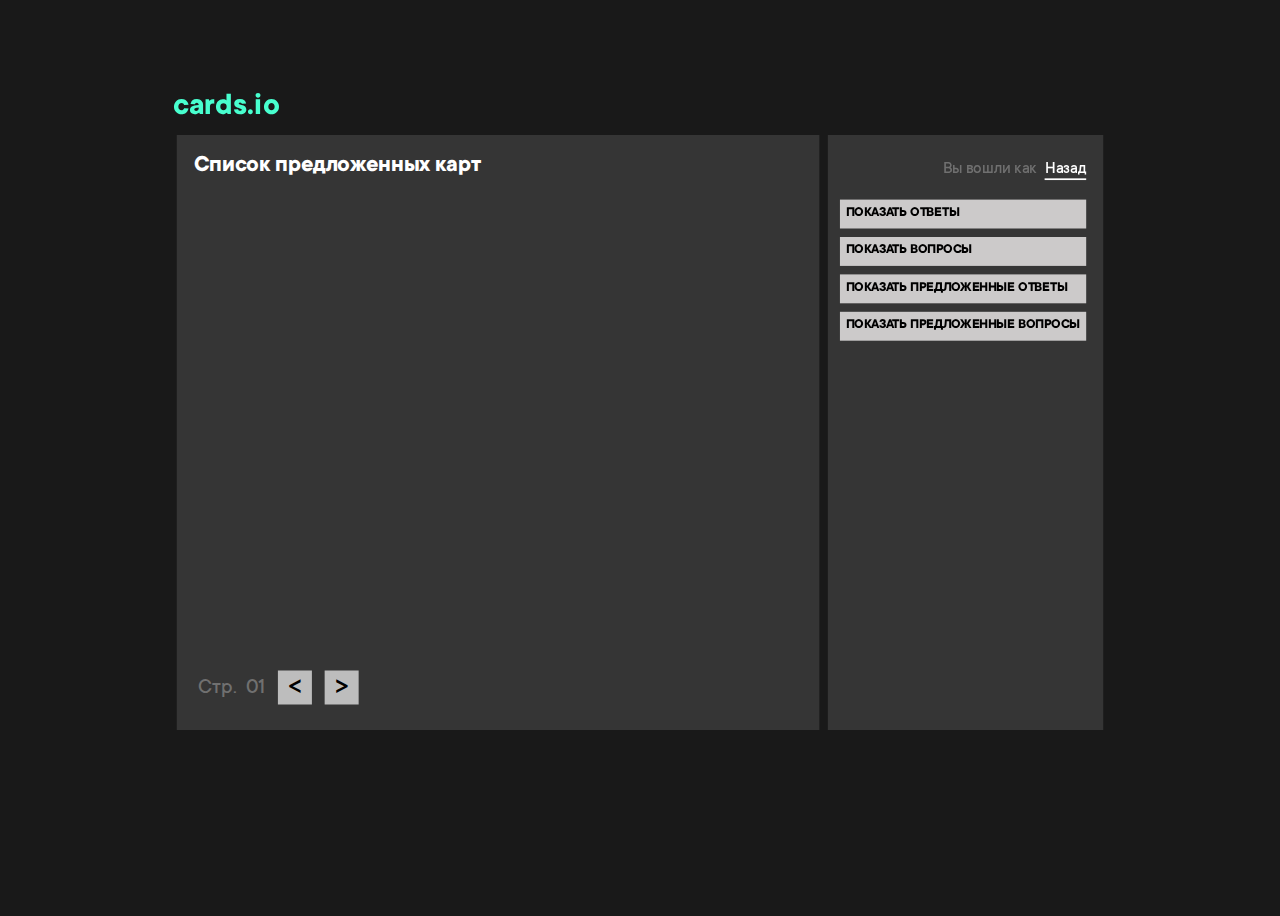
<file: src/main/resources/static/page/adminPanel.html>
<!DOCTYPE html>
<html lang="en">
<head>
    <meta charset="UTF-8">
    <meta http-equiv="X-UA-Compatible" content="IE=edge">
    <meta name="viewport" content="width=device-width, initial-scale=1.0">
    <title>login</title>
    <link rel="stylesheet" href="css/admin_panel.css">
    <script src="https://cdnjs.cloudflare.com/ajax/libs/jquery/3.1.1/jquery.min.js"></script>
</head>
<body>
    <div class="box">
        <div class="box-big">
            <h1 class="title">cards.io</h1>
            <div class="box-content-left">
                <h3 id="list-game">Список предложенных ответов:</h3>
                <ul id="admin-list">
                </ul>
                <div class="box-next-list">
                    <div class="number-list">Стр. <div id="number">01</div><div class="box-left-button" onclick="prevPage()">&#60;</div><div class="box-right-button" onclick="nextPage()">&#62;</div> </div>
                </div>
            </div>
            <div class="box-content-right">
                <div class="go-back">Вы вошли как <label id="currentUsername"></label> <div class="text-go-back" onclick="goBack()">Назад</div></div>
                <ul class="list-our-answer">
                    <li class="list-answer" onclick="showNew(0)">показать ответы</li>
                    <li class="list-answer" onclick="showNew(1)">показать вопросы</li>
                    <li class="list-answer" onclick="showNew(2)">показать предложенные ответы</li>
                    <li class="list-answer" onclick="showNew(3)">показать предложенные вопросы</li>
                </ul>
            </div>
        </div>
    </div>

    <script src="js/utils.js"></script>
    <script src="js/socket_js.js"></script>
    <script src="js/login/login.js"></script>
    <script src="js/admin/admin_panel.js"></script>
    <script src="js/redirect.js"></script>
</body>
</html>
</file>
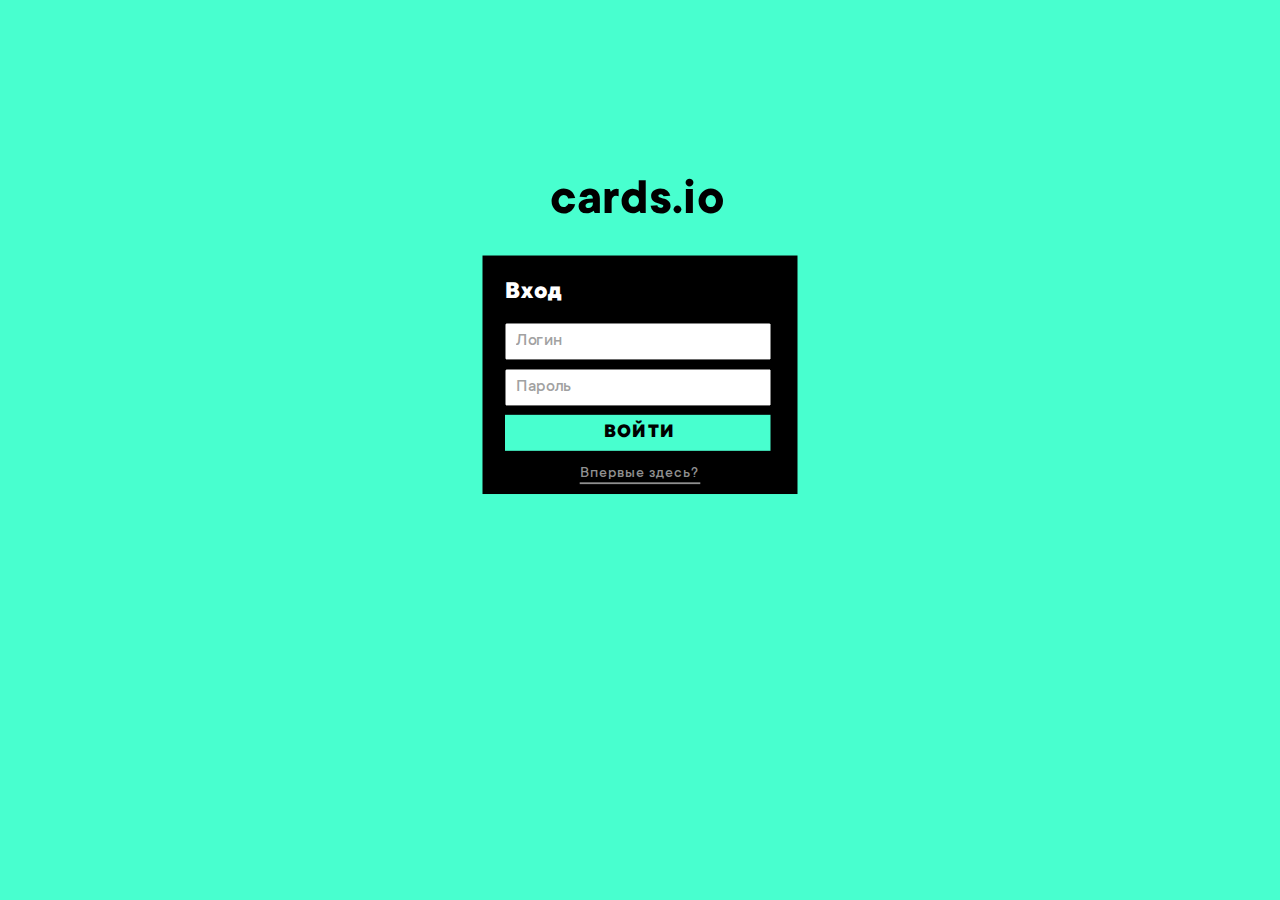
<file: src/main/resources/static/page/login.html>
<!DOCTYPE html>
<html lang="en">
    <head>
        <meta charset="UTF-8">
        <meta http-equiv="X-UA-Compatible" content="IE=edge">
        <meta name="viewport" content="width=device-width, initial-scale=1.0">
        <title>login</title>
        <link rel="stylesheet" href="css/login.css">
        <script src="https://cdnjs.cloudflare.com/ajax/libs/jquery/3.1.1/jquery.min.js"></script>
    </head>
    <body>
        <div class="box">
            <h1 class="title">cards.io</h1>
            <div class="box_login">
                <div class="text_title">Вход</div>

                <label for="login"></label><input type="text" id="login" class="inputs_form" placeholder="Логин"><br>
                <label for="password"></label><input type="password" id="password" class="inputs_form" placeholder="Пароль"><br>
                <button id="loginButton" class="inputs_button" onclick="doLogin()">ВОЙТИ</button>

                <div class="link"><a href="register.html">Впервые здесь?</a></div>
            </div>
        </div>

        <script src="js/utils.js"></script>
        <script src="js/socket_js.js"></script>
        <script src="js/login/login.js"></script>
        <script src="js/login/login_on_enter.js"></script>
    </body>
</html>
</file>
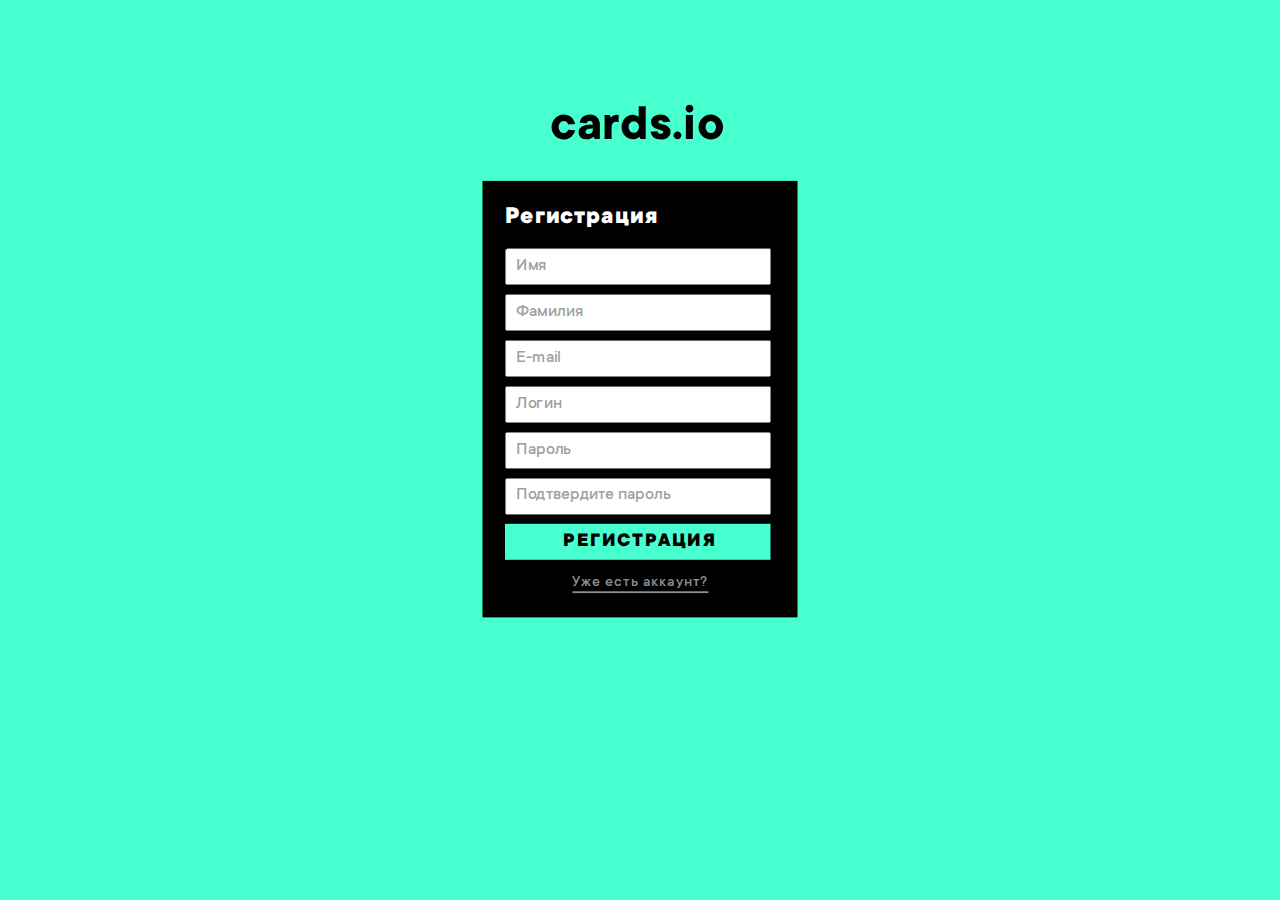
<file: src/main/resources/static/page/register.html>
<!DOCTYPE html>
<html lang="en">
    <head>
        <meta charset="UTF-8">
        <meta http-equiv="X-UA-Compatible" content="IE=edge">
        <meta name="viewport" content="width=device-width, initial-scale=1.0">
        <title>login</title>
        <link rel="stylesheet" href="css/register.css">
        <script src="https://cdnjs.cloudflare.com/ajax/libs/jquery/3.1.1/jquery.min.js"></script>
    </head>
    <body>
        <div class="box">
            <h1 class="title">cards.io</h1>
            <div class="box_login">
                <div class="text_title">Регистрация</div>
                <input type="text" class="inputs_form" id="name" placeholder="Имя"><br>
                <input type="text" class="inputs_form" id="surname" placeholder="Фамилия" ><br>
                <input type="text" class="inputs_form" id="email" placeholder="E-mail" ><br>
                <input type="text" class="inputs_form" id="login" placeholder="Логин" ><br>
                <input type="password" class="inputs_form" id="password" placeholder="Пароль" ><br>
                <input type="password" class="inputs_form" id="repeatedPassword" placeholder="Подтвердите пароль" ><br>
                <button id="registerButton" class="inputs_button" onclick="register()">РЕГИСТРАЦИЯ</button>
                <div class="link"><a href="login.html">Уже есть аккаунт?</a></div>
            </div>
        </div>

        <script src="js/utils.js"></script>
        <script src="js/socket_js.js"></script>
        <script src="js/register/register.js"></script>
    </body>
</html>
</file>
<file: src/main/resources/static/page/css/admin_panel.css>
@font-face {
    font-family: TTCommonsBold;
    src: url(../fonts/TTCommons-Bold.ttf);
}

@font-face {
    font-family: TTCommonsExtraBold;
    src: url(../fonts/TTCommons-ExtraBold.ttf);
}

@font-face {
    font-family: TTCommonsMedium;
    src: url(../fonts/TTCommons-Medium.ttf);
}

body{
    background:#191919;
    display: flex;
    justify-content: center;
    align-items: center;
    height: 100vh;
    color: white;
}

.box{
    width: 1100px;
    height: 90vh;
    transform: scale(0.85);
}

.title{
    position: absolute;
    width: 200px;
    font-family: TTCommonsBold;
    font-size: 38px;
    top: -80px;
    color: #48ffcf;
}

.box-big{
    width: 100%;
    height: 700px;
    position: relative;
    top: calc(45vh - 380px);
    display: flex;
    flex-direction: row;
}

.box-content-left{
    width: 70%;
    height: 700px;
    background: #353535;
    margin: 0 5px;
    padding-left: 20px;
    box-sizing: border-box;
}

.box-content-right{
    width: 30%;
    height: 700px;
    background: #353535;
    margin: 0 5px;
    padding-left: 20px;
    box-sizing: border-box;
}

.box-content-left #list-game {
    font-family: TTCommonsBold;
    font-size: 28px;
    margin-top: 20px;
    margin-bottom: 10px;  
}

#admin-list{
    flex-direction: column;
    justify-content: space-around;
    align-items: flex-start;
    display: flex;
    flex-direction: column;
    height: 78%;
    justify-content: space-around;
    align-items: flex-start;
    padding-left: 10px;
    font-family: TTCommonsMedium;
}

.random-name{
    list-style-type: none;
    width: 90%;
    font-size: 20px;
    color: #707070;
    display: inline;
}

.button-yes{
    background: #48ffcf;
    border: none;
    margin: 4px;
    height: 30px;
    font-size: 20px;
    width: 100px;
    text-align: center;
    padding: 5px;
    cursor: pointer;
    font-family: TTCommonsBold;
}

.button-no{
    background: #ff4a60;
    border: none;
    margin: 2px;
    padding: 5px;
    height: 30px;
    width: 130px;
    text-align: center;
    font-size: 20px;
    color: white;
    cursor: pointer;
    font-family: TTCommonsMedium;
}

.box-next-list{
    color: #707070;
    font-size: 26px;
    font-family: TTCommonsMedium;
    display: flex;
    width: 300px;
    margin-left: 5px;
}

.number-list #number{
    display: inline-block;
    margin-left: 5px;
}

.box-left-button,
.box-right-button{
    width: 40px;
    height: 40px;
    background: #bdbdbd;
    display: inline-block;
    margin-left: 15px;
    position: relative;
    cursor: pointer;
    text-align: center;
    font-size: 36px;
    color: black;
}

.box-content-right{
    display: flex;
    flex-direction: column;
    padding-right: 20px;
    padding-top: 30px;
    padding-left: 10px;
    position: relative;
}

.go-back{
    right: 10px;
    color: #707070;
    font-size: 20px;
    font-family: TTCommonsMedium;
    position: absolute;
    right: 20px;
}

.go-back .text-go-back{
    display: inline;
    color: white;
    border-bottom: 2px solid white;
    margin-left: 5px;
    cursor: pointer;
}

.list-our-answer{
    padding: 0;
    position: absolute;
    right: 20px;
    top:  50px;
}

.list-answer{
    list-style-type: none;
    min-width:60%;
    background-color: rgb(204, 202, 202);
    color: black;
    margin-top: 10px;
    padding: 7px;
    font-size: 16px;
    font-family: TTCommonsBold;
    text-transform: uppercase;
    height: 20px;
    cursor: pointer;
}
</file>
<file: src/main/resources/static/page/css/login.css>
@font-face {
    font-family: TTCommonsBold;
    src: url(../fonts/TTCommons-Bold.ttf);
}
@font-face {
    font-family: TTCommonsExtraBold;
    src: url(../fonts/TTCommons-ExtraBold.ttf);
}
@font-face {
    font-family: TTCommonsMedium;
    src: url(../fonts/TTCommons-Medium.ttf);
}
body{
    background: #48ffcf;
    display: flex;
    justify-content: center;
    align-items: center;
}
.box{
    padding-top: 10%;
    width: 350px;
    height: 450px;
    transform: scale(0.9);
}
.title{
    width: 200px;
    font-family: TTCommonsBold;
    font-size: 58px;
    margin: 25px auto;
}
.box_login{
    width: 350px;
    height: 260px;
    background-color: black;
    padding-top: 5px;
}
.text_title{
    color:white;
    font-size: 28px;
    font-family: TTCommonsExtraBold;
    margin:20px;
    width: 50px;
    height: 30px;
    margin-left: 25px;
    letter-spacing: 1px;
}

.inputs_form,
.inputs_button{
    height: 35px;
    width: 280px;
    padding-left: 10px;
    font-size: 20px;
    color: rgb(0, 0, 0);
    font-family: TTCommonsMedium;
    margin-bottom: 10px;
    margin-left: 25px;
}

::placeholder {
    font-size: 20px;
    color: rgb(161, 161, 161);
    font-family: TTCommonsMedium;
    margin-bottom: 10px;
    margin-left: 25px;
}

.inputs_button{
    color: black;
    background-color: #48ffcf;
    text-align: center;
    height: 40px;
    width: 295px;
    border: none;
    padding-top: 4px;
    font-size: 22px;
    letter-spacing: 2px;
    font-family: TTCommonsExtraBold;
    cursor: pointer;
}
.link a{
    color: rgb(144, 144, 144);
    font-size: 18px;
    margin: 5px auto;
    width: 134px;
    height: 20px;
    display: flex;
    letter-spacing: 1px;
    font-family: TTCommonsMedium;
    text-decoration: none;
    border-bottom: 2px solid rgb(144, 144, 144);
}
</file>
<file: src/main/resources/static/page/css/register.css>
@font-face {
    font-family: TTCommonsBold;
    src: url(../fonts/TTCommons-Bold.ttf);
}
@font-face {
    font-family: TTCommonsExtraBold;
    src: url(../fonts/TTCommons-ExtraBold.ttf);
}
@font-face {
    font-family: TTCommonsMedium;
    src: url(../fonts/TTCommons-Medium.ttf);
}
body{
    background: #48ffcf;
    display: flex;
    justify-content: center;
    align-items: center;
}
.box{
    padding-top: 3%;
    width: 350px;
    height: 630px;
    transform: scale(0.9);
}
.title{
    width: 200px;
    font-family: TTCommonsBold;
    font-size: 58px;
    margin: 25px auto;
}
.box_login{
    width: 350px;
    height: 480px;
    background-color: black;
    padding-top: 5px;
}
.text_title{
    color:white;
    font-size: 28px;
    font-family: TTCommonsExtraBold;
    margin:20px;
    width: 50px;
    height: 30px;
    margin-left: 25px;
    letter-spacing: 1px;
}

.inputs_form,
.inputs_button{
    height: 35px;
    width: 280px;
    padding-left: 10px;
    font-size: 20px;
    color: rgb(0, 0, 0);
    font-family: TTCommonsMedium;
    margin-bottom: 10px;
    margin-left: 25px;
}

::placeholder {
    font-size: 20px;
    color: rgb(161, 161, 161);
    font-family: TTCommonsMedium;
    margin-bottom: 10px;
    margin-left: 25px;
}

.inputs_button{
    color: black;
    background-color: #48ffcf;
    text-align: center;
    height: 40px;
    width: 295px;
    border: none;
    padding-top: 4px;
    font-size: 22px;
    letter-spacing: 2px;
    font-family: TTCommonsExtraBold;
    cursor: pointer;
}
.link a{
    color: rgb(144, 144, 144);
    font-size: 18px;
    margin: 5px auto;
    width: 151px;
    height: 20px;
    display: flex;
    letter-spacing: 1px;
    font-family: TTCommonsMedium;
    text-decoration: none;
    border-bottom: 2px solid rgb(144, 144, 144);
}
</file>
